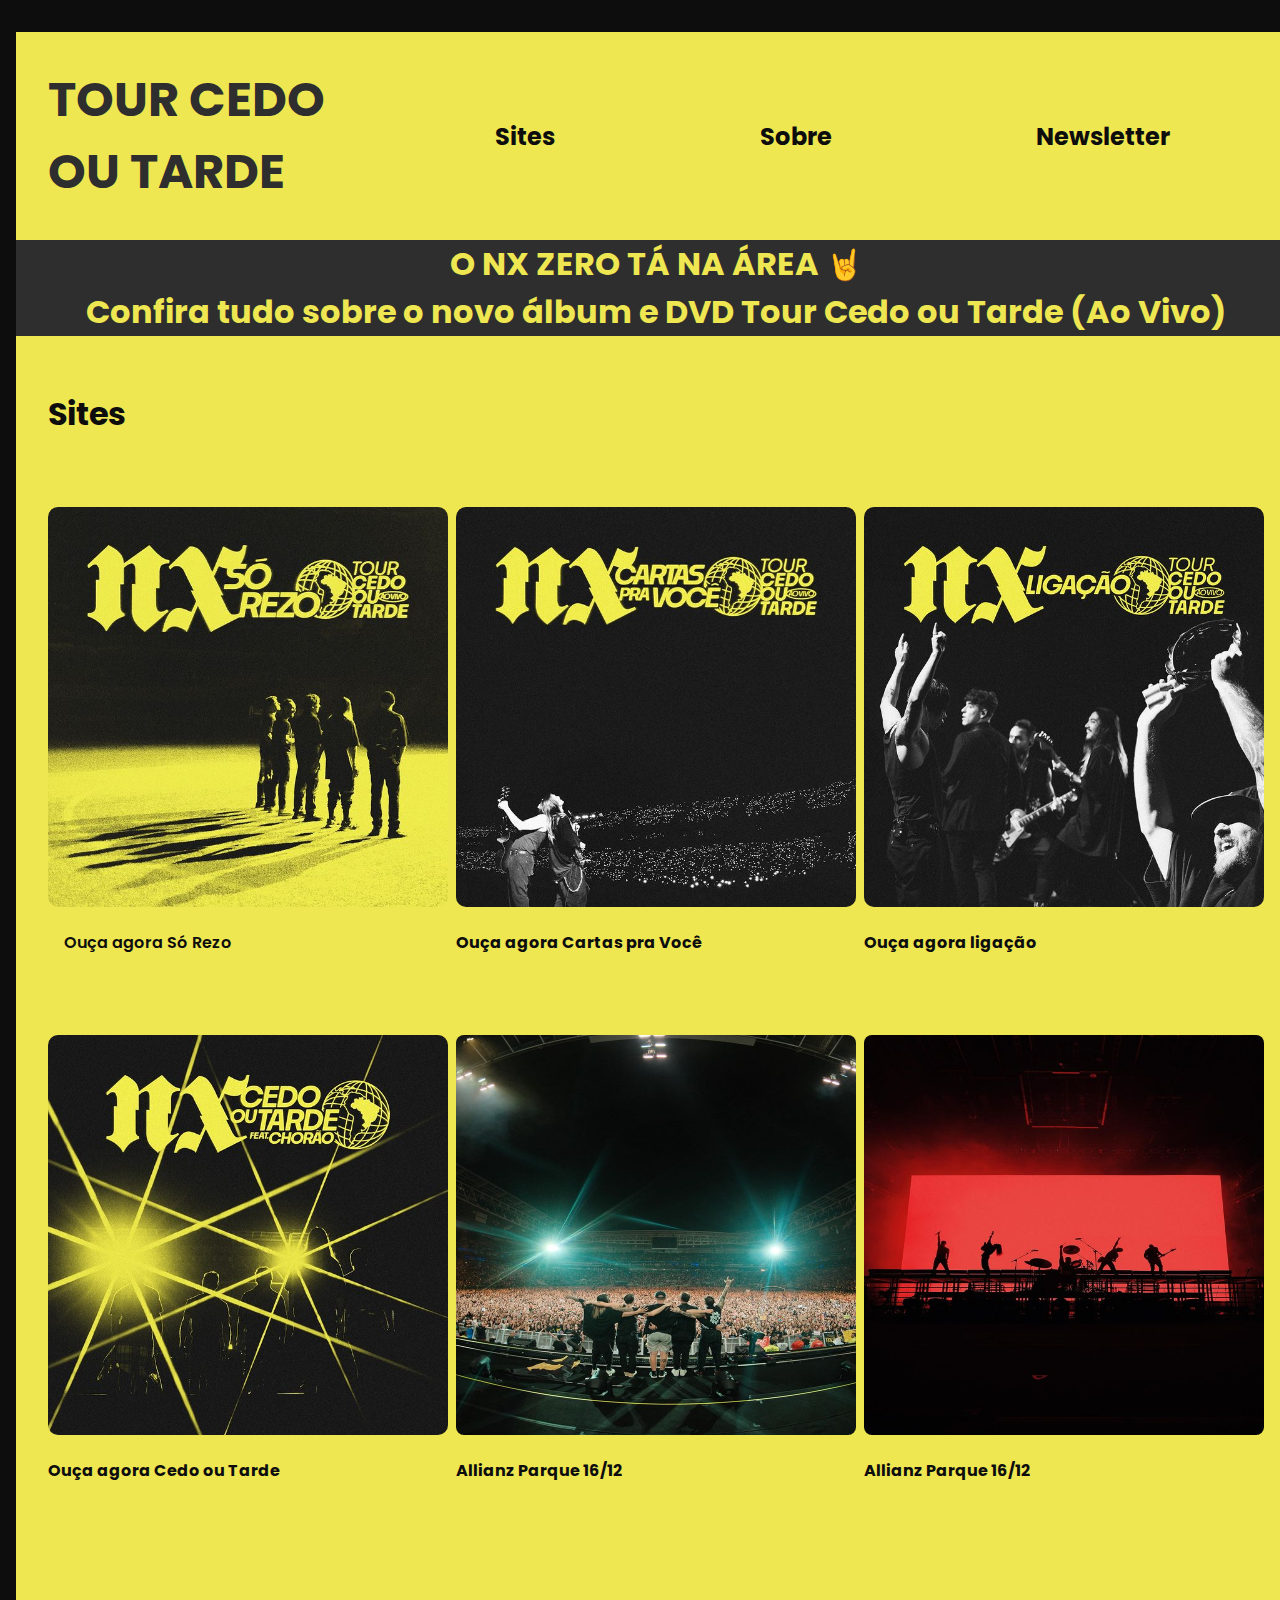
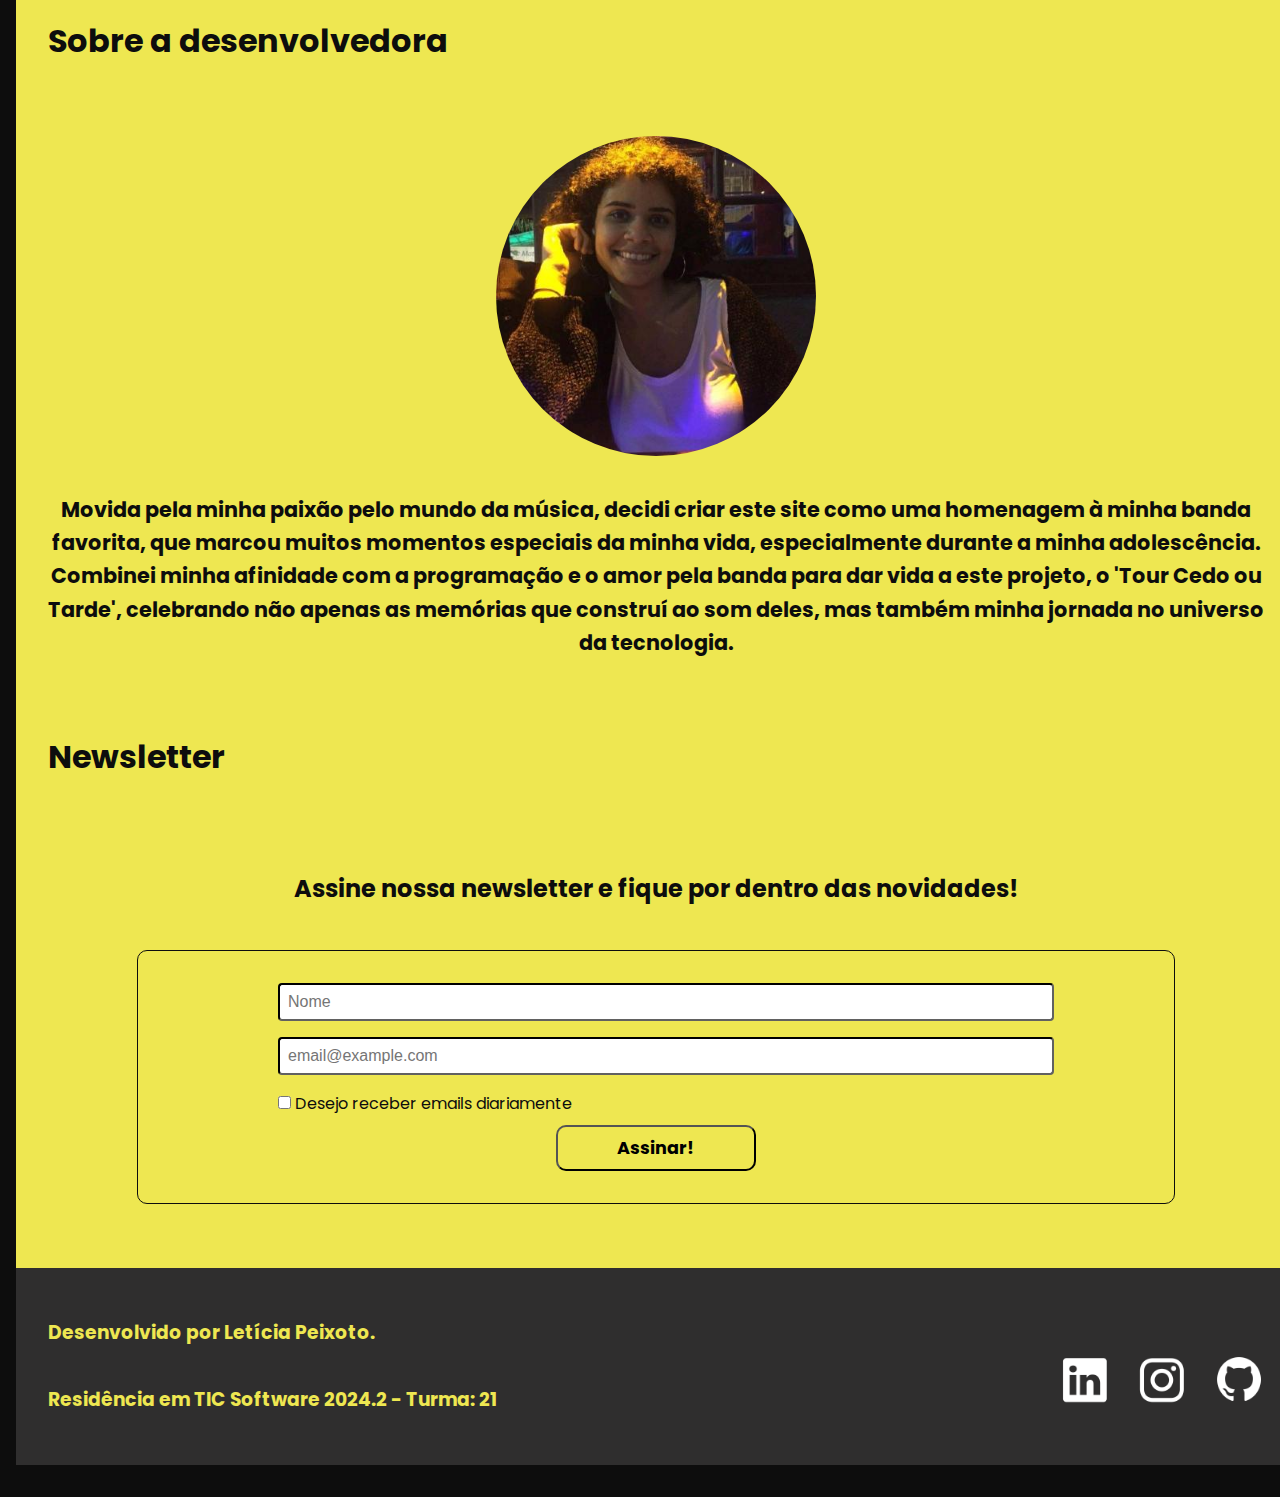
<file: P1/index.html>
<!DOCTYPE html>
<html lang="pt-BR">

<head>
    <meta charset="UTF-8">
    <meta name="viewport" content="width=device-width, initial-scale=1.0">
    <title>Tour Cedo ou Tarde</title>
    <link rel="stylesheet" href="./P1.css">
</head>

<body>
    <div class="container">
        <header class="logotipo">
            <div class="logotour">
                <h1>
                    TOUR CEDO OU TARDE
                </h1>
            </div>
            <div class="topo-direita">
                <div class="topo-site">
                    <a href="index.html#sites">
                        <h2>Sites</h2>
                    </a>
                </div>
                <div class="topo-sobre">
                    <a href="index.html#sobre">
                        <h2>Sobre</h2>
                    </a>
                </div>
                <div class="topo-newsletter">
                    <a href="index.html#newsletter">
                        <h2>Newsletter</h2>
                    </a>
                </div>
            </div>
        </header>

        <div class="menu">
            <div class="t1">
                <p1> O NX ZERO TÁ NA ÁREA <span style='font-size:30px;'>&#129304;</span></p1>
            </div>
            <div class="t2">
                <p2>Confira tudo sobre o novo álbum e DVD Tour Cedo ou Tarde (Ao Vivo)</p2>
            </div>
        </div>

        <div class="conteudo">
            <div class="sites">
                <h1>Sites</h1>
            </div>
            <section id="sites">
                <div class="musicas-superior">
                    <div class="sorezo">
                        <a href="https://www.youtube.com/watch?v=e47B9RiWv0s" target="_blank">
                        
                            <img src="./assets/sorezo.jpg" alt="Imagem promocional da banda NX com os membros em silhueta e o título 'Só Rezo Tour Cedo Ou Tarde Ao Vivo' em amarelo.">
                            <p>Ouça agora Só Rezo</p>
                        </a>
                    </div>
                    <div class="cartaspravc">
                        <a href="https://www.youtube.com/watch?v=7kddH3NZuuw" target="_blank">
                            <img src="./assets/cartaspravc.jpg" alt="Imagem promocional da banda NX com dois músicos tocando em frente a um grande público e o título 'Cartas pra Você Tour Cedo ou Tarde Ao Vivo' em amarelo.">
                        <p>Ouça agora Cartas pra Você</p>
                        </a>
                    </div>
                    <div class="ligacao">
                        <a href="https://www.youtube.com/watch?v=dAbVp9AIc1E" target="_blank">
                            <img src="./assets/ligacao.jpg" alt="Imagem promocional da banda NX com os membros em silhueta e o título 'Só Rezo Tour Cedo Ou Tarde Ao Vivo' em amarelo.">
                            <p>Ouça agora ligação</p>
                        </a>
                    </div>
                </div>
                <div class="musicas-inferior">
                    <div class="cedooutarde">
                        <a href="https://www.youtube.com/watch?v=JX2oZkJyX_U" target="_blank">
                            <img src="./assets/cedooutarde.jpg" alt="Imagem promocional da banda NX com os membros em silhueta e luzes amarelas ao fundo, acompanhada do título 'Cedo ou Tarde feat. Chorão' em amarelo.">
                            <p>Ouça agora Cedo ou Tarde</p>
                        </a>
                    </div>
                    <div class="allianz1">
                        <a href="https://www.instagram.com/p/C9LUPmdOSjm/" target="_blank">
                            <img src="./assets/allianz1.jpg" alt="Banda de costas no palco, olhando para uma grande multidão em um estádio iluminado à noite">
                            <p>Allianz Parque 16/12 </p>
                        </a>
                    </div>
                    <div class="allianz2">
                        <a href="https://www.instagram.com/p/C07_oUstL6W/" target="_blank">
                            <img src="./assets/allianz2.jpg" alt="Banda no palco em silhueta contra um fundo vermelho brilhante, com integrantes levantando os braços e instrumentos.">
                            <p>Allianz Parque 16/12 </p>
                        </a>                   
                    </div>
                </div>
            </section>
            <div class="sobre">
                <h1>Sobre a desenvolvedora</h1>
            </div>
            <section id="sobre">
                <div class="conteudo-sobre">
                    <img src="./assets/me.jpg" alt="Foto da Desenvolvedora" class="minha-foto">
                    <p>
                        Movida pela minha paixão pelo mundo da música, decidi criar este site como uma homenagem à minha banda favorita, que marcou muitos momentos especiais da minha vida, especialmente durante a minha adolescência.
                        Combinei minha afinidade com a programação e o amor pela banda para dar vida a este projeto, o 'Tour Cedo ou Tarde', celebrando não apenas as memórias que construí ao som deles, mas também minha jornada no universo da tecnologia.
                    </p>
                </div>
            </section>
            <div class="newsletter">
                <h1>Newsletter</h1>
            </div>
            <section id="newsletter">
                <h2>Assine nossa newsletter e fique por dentro das novidades!</h2>
                <form action="#">
                    <div class="formulario-superior">
                        <input type="text" id="name" name="name" placeholder="Nome">
                        <input type="email" id="email" name="email" placeholder="email@example.com">
                        <label>
                            <input type="checkbox" name="Desejo receber emails diariamente"
                                value="Desejo receber emails diariamente">
                            Desejo receber emails diariamente
                        </label>
                    </div>
                    <button type="submit">Assinar!</button>
                    <a href="P1.html#newsletter">
                </form>
            </section>
        </div>

        <footer class="rodape">
            <div class="rodape-esquerda">
                <h3>Desenvolvido por Letícia Peixoto.</h3>
                <h3>Residência em TIC Software 2024.2 - Turma: 21</h3>
            </div>
            <div class="rodape-direita">
                <div class="linkedin">
                    <a href="https://www.linkedin.com/in/leticiapeixotol/" target="_blank">
                        <img src="./assets/linkedin.png"
                            alt="Ícone do Linkedin.">
                    </a>
                </div>
                <div class="instagram">
                    <a href="https://www.instagram.com/leticiapzs" target="_blank">
                        <img src="./assets/instagram.png" alt="Ícone do Instagram.">
                    </a>
                </div>
                <div class="github">
                    <a href="https://github.com/leticiapzs" target="_blank">
                        <img src="./assets/github.png" alt="Ícone do GitHub.">
                    </a>
                </div>
            </div>
        </footer>
    </div>
</body>

</html>
</file>
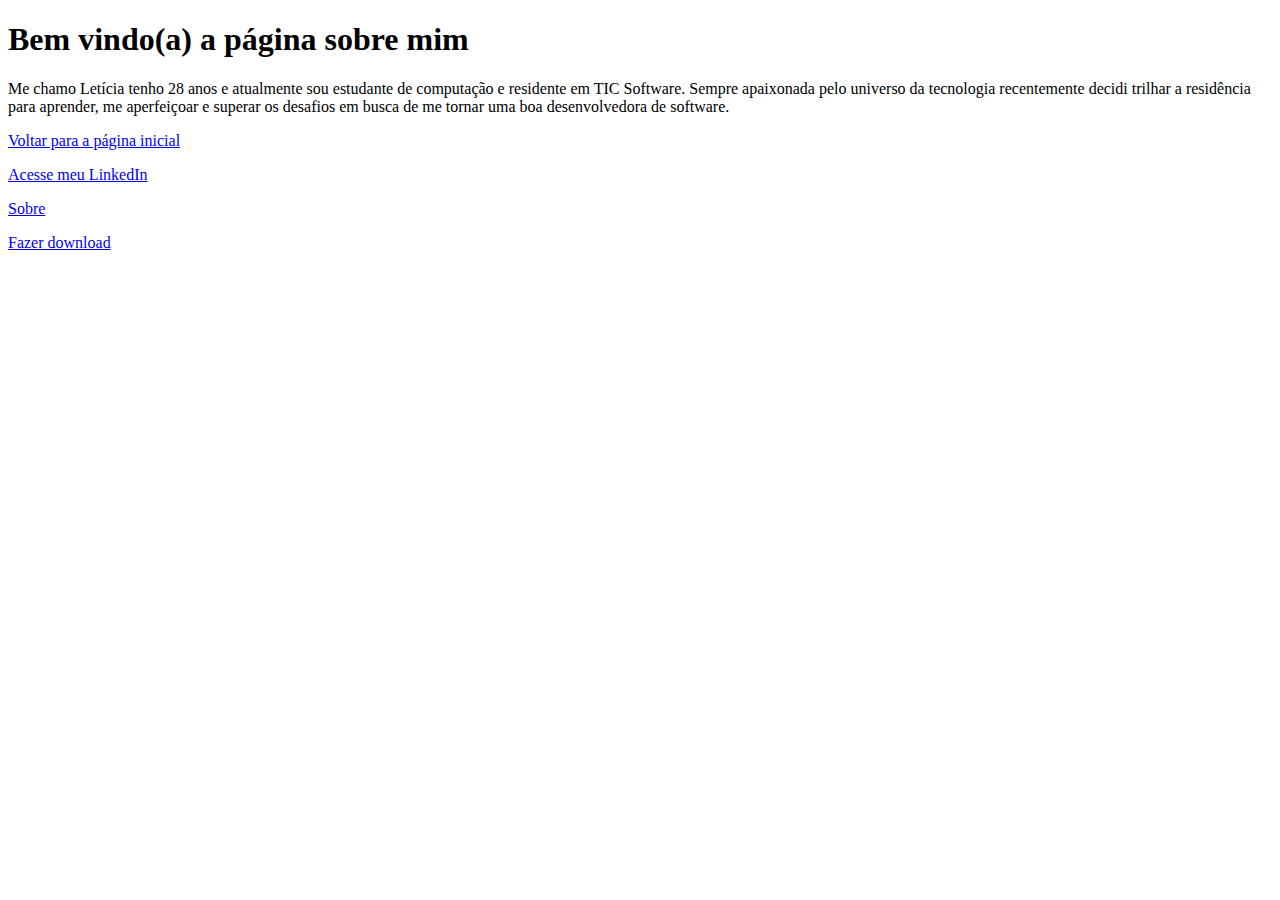
<file: aula02/links/index.html>
<!DOCTYPE html>
<html lang="pt-BR">
<head>
    <meta charset="UTF-8">
    <meta name="viewport" content="width=device-width, initial-scale=1.0">
    <title>Sobre Mim</title>
</head>
<body>
    <h1>Bem vindo(a) a página sobre mim</h1>
    <p>
       Me chamo Letícia tenho 28 anos e atualmente sou estudante de computação e residente em TIC Software.
    Sempre apaixonada pelo universo da tecnologia recentemente decidi trilhar a residência para aprender, me aperfeiçoar e superar os desafios em busca de me tornar uma boa desenvolvedora de software.  
    </p>

    <p>
      <a href="index.html">Voltar para a página inicial</a>  
    </p>

    <!--LINK PARA SITE EXTERNO-->
    <p>
        <a href="https://www.linkedin.com/in/leticiapeixotol/" target="_blank">Acesse meu LinkedIn</a>
    </p>

    <!--LINK INTERNO-->
    <p>
        <a href="about.html">Sobre</a>
    </p>

    <!--LINK DOWNLOAD-->
    <p>
        <a href="Download.txt" download="Download.txt">Fazer download</a>
    </p>
</body>
</html>
</file>
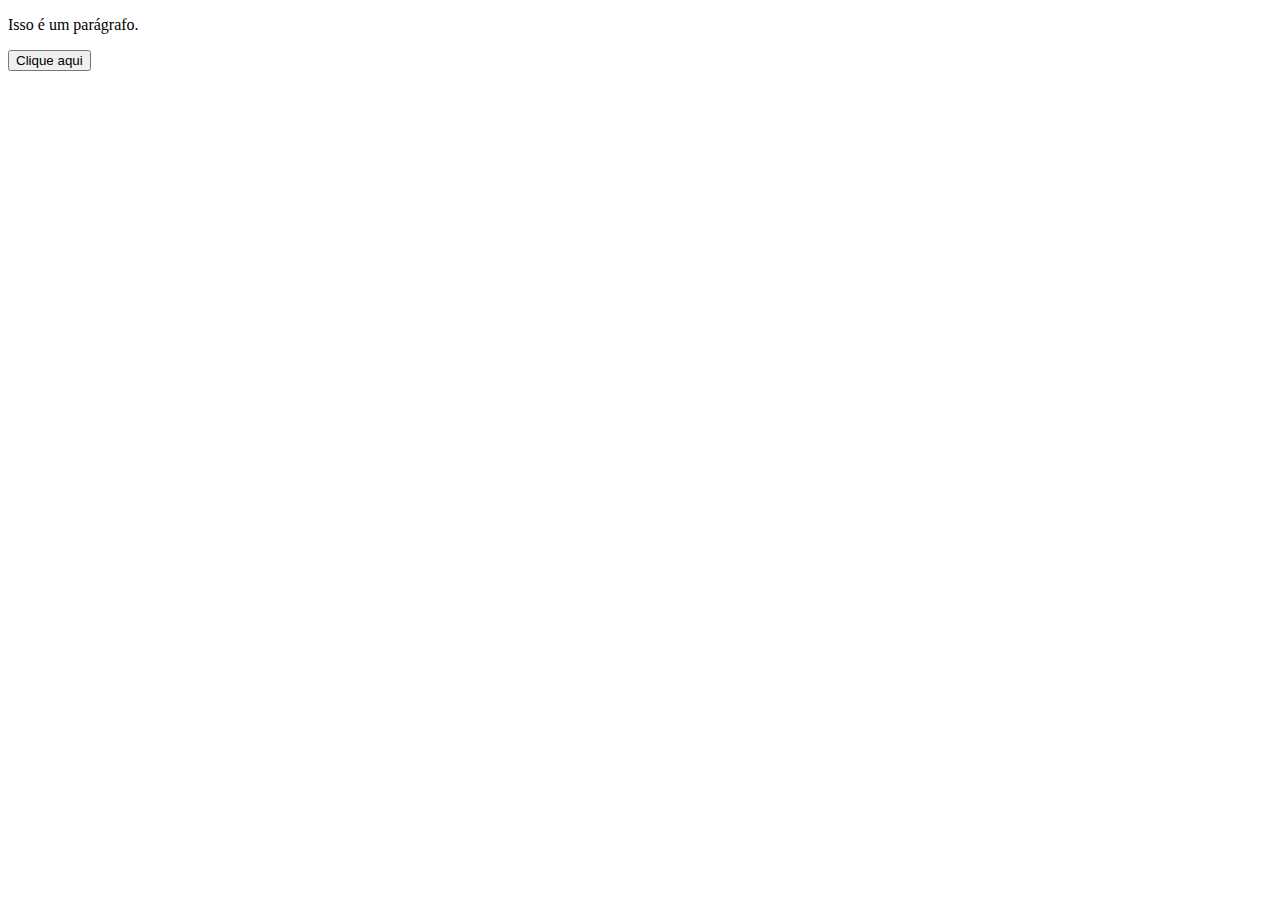
<file: aula04/1/index.html>
<!DOCTYPE html>
<html lang="pt-br">
<head>
    <meta charset="UTF-8">
    <meta name="viewport" content="width=device-width, initial-scale=1.0">
    <title>Alterar Texto</title>
</head>
<body>
    <p id="meuParagrafo">Isso é um parágrafo.</p>
    <button onclick="alterarTexto()">Clique aqui</button>

   
    <script src="script.js"></script>
</body>
</html>
</file>
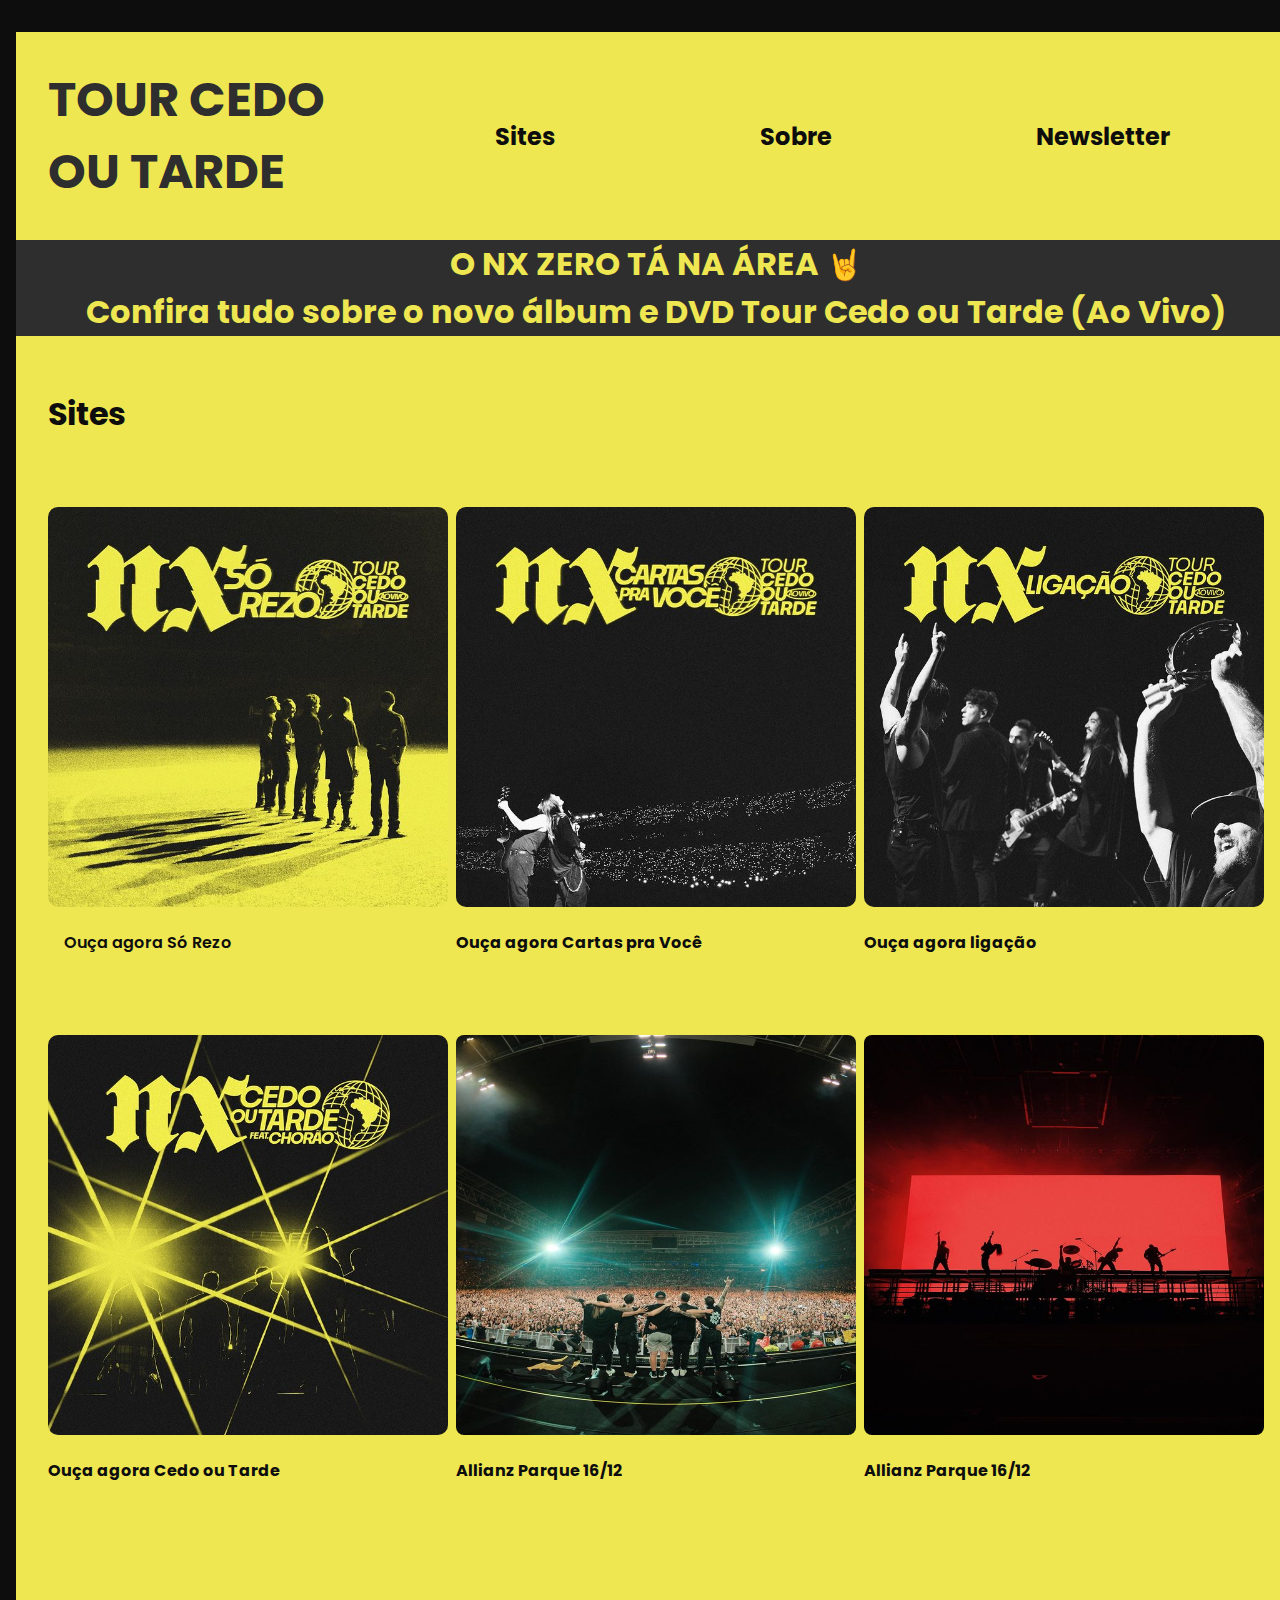
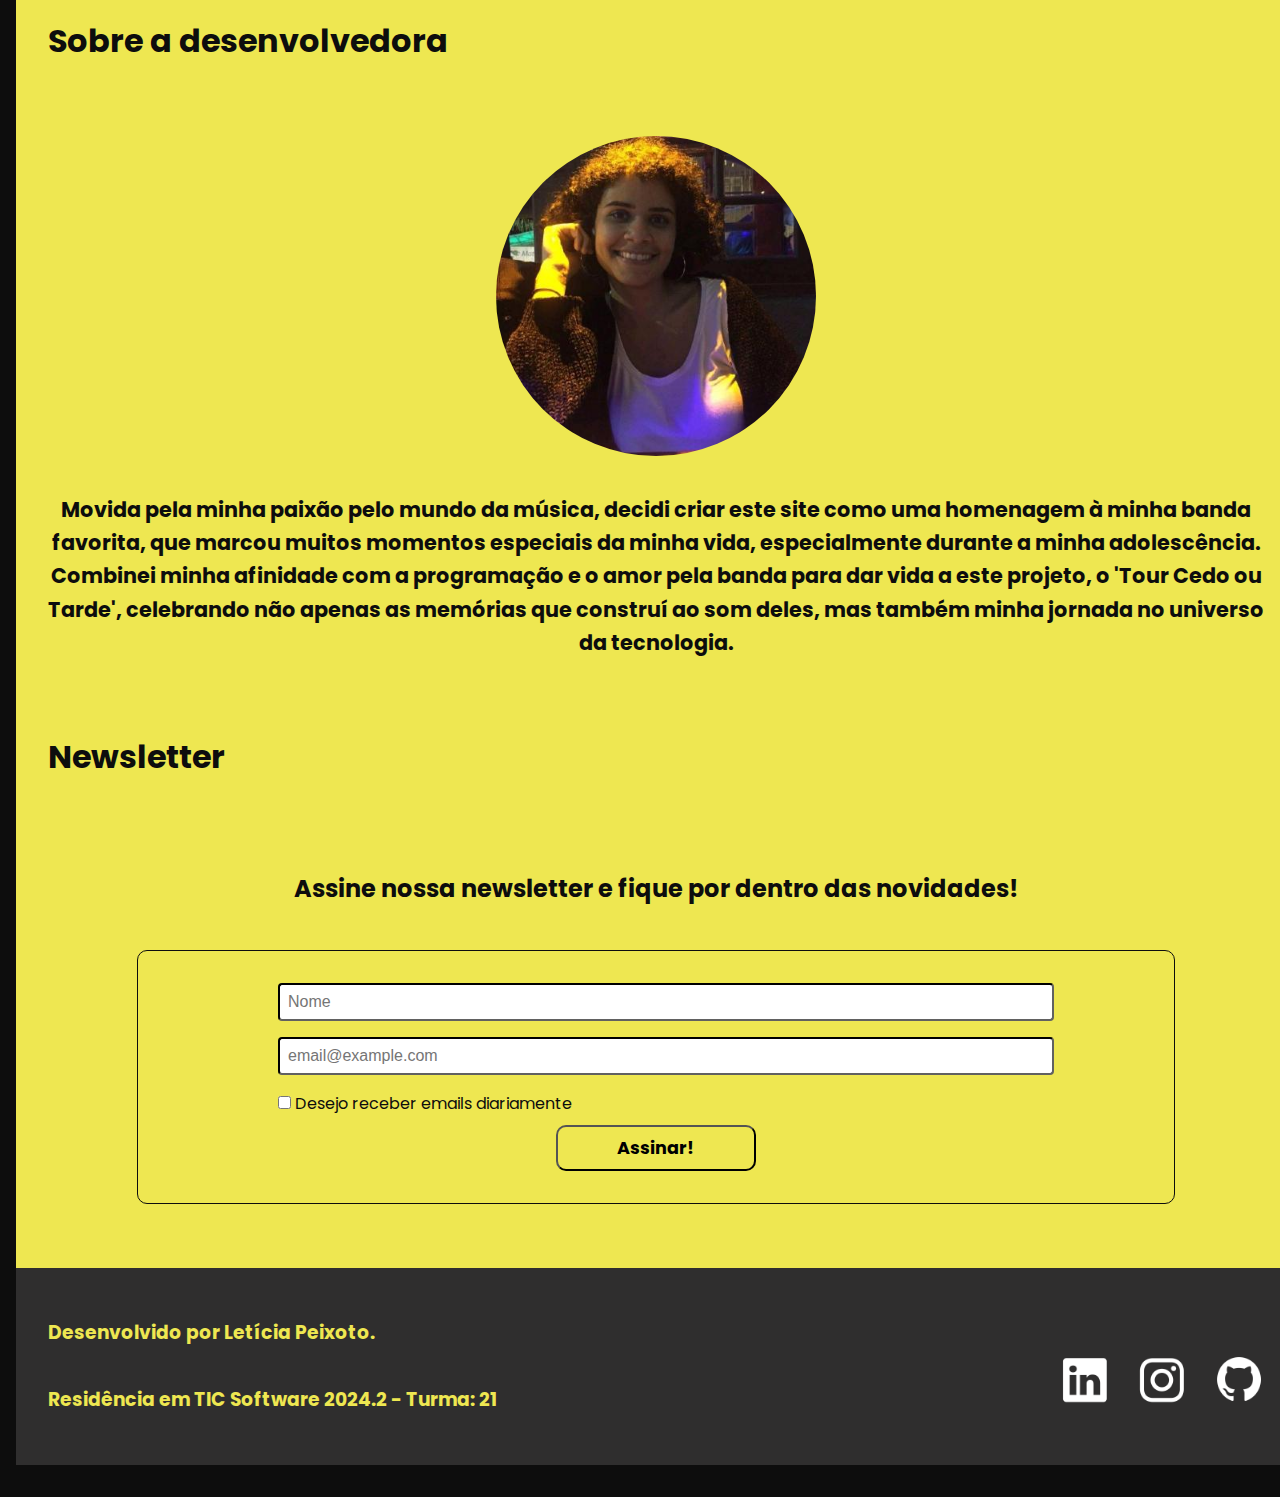
<file: P1/P1.html>
<!DOCTYPE html>
<html lang="pt-BR">

<head>
    <meta charset="UTF-8">
    <meta name="viewport" content="width=device-width, initial-scale=1.0">
    <title>Tour Cedo ou Tarde</title>
    <link rel="stylesheet" href="./P1.css">
</head>

<body>
    <div class="container">
        <header class="logotipo">
            <div class="logotour">
                <h1>
                    TOUR CEDO OU TARDE
                </h1>
            </div>
            <div class="topo-direita">
                <div class="topo-site">
                    <a href="P1.html#sites">
                        <h2>Sites</h2>
                    </a>
                </div>
                <div class="topo-sobre">
                    <a href="P1.html#sobre">
                        <h2>Sobre</h2>
                    </a>
                </div>
                <div class="topo-newsletter">
                    <a href="P1.html#newsletter">
                        <h2>Newsletter</h2>
                    </a>
                </div>
            </div>
        </header>

        <div class="menu">
            <div class="t1">
                <p1> O NX ZERO TÁ NA ÁREA <span style='font-size:30px;'>&#129304;</span></p1>
            </div>
            <div class="t2">
                <p2>Confira tudo sobre o novo álbum e DVD Tour Cedo ou Tarde (Ao Vivo)</p2>
            </div>
        </div>

        <div class="conteudo">
            <div class="sites">
                <h1>Sites</h1>
            </div>
            <section id="sites">
                <div class="musicas-superior">
                    <div class="sorezo">
                        <a href="https://www.youtube.com/watch?v=e47B9RiWv0s" target="_blank">
                        
                            <img src="./assets/sorezo.jpg" alt="Imagem promocional da banda NX com os membros em silhueta e o título 'Só Rezo Tour Cedo Ou Tarde Ao Vivo' em amarelo.">
                            <p>Ouça agora Só Rezo</p>
                        </a>
                    </div>
                    <div class="cartaspravc">
                        <a href="https://www.youtube.com/watch?v=7kddH3NZuuw" target="_blank">
                            <img src="./assets/cartaspravc.jpg" alt="Imagem promocional da banda NX com dois músicos tocando em frente a um grande público e o título 'Cartas pra Você Tour Cedo ou Tarde Ao Vivo' em amarelo.">
                        <p>Ouça agora Cartas pra Você</p>
                        </a>
                    </div>
                    <div class="ligacao">
                        <a href="https://www.youtube.com/watch?v=dAbVp9AIc1E" target="_blank">
                            <img src="./assets/ligacao.jpg" alt="Imagem promocional da banda NX com os membros em silhueta e o título 'Só Rezo Tour Cedo Ou Tarde Ao Vivo' em amarelo.">
                            <p>Ouça agora ligação</p>
                        </a>
                    </div>
                </div>
                <div class="musicas-inferior">
                    <div class="cedooutarde">
                        <a href="https://www.youtube.com/watch?v=JX2oZkJyX_U" target="_blank">
                            <img src="./assets/cedooutarde.jpg" alt="Imagem promocional da banda NX com os membros em silhueta e luzes amarelas ao fundo, acompanhada do título 'Cedo ou Tarde feat. Chorão' em amarelo.">
                            <p>Ouça agora Cedo ou Tarde</p>
                        </a>
                    </div>
                    <div class="allianz1">
                        <a href="https://www.instagram.com/p/C9LUPmdOSjm/" target="_blank">
                            <img src="./assets/allianz1.jpg" alt="Banda de costas no palco, olhando para uma grande multidão em um estádio iluminado à noite">
                            <p>Allianz Parque 16/12 </p>
                        </a>
                    </div>
                    <div class="allianz2">
                        <a href="https://www.instagram.com/p/C07_oUstL6W/" target="_blank">
                            <img src="./assets/allianz2.jpg" alt="Banda no palco em silhueta contra um fundo vermelho brilhante, com integrantes levantando os braços e instrumentos.">
                            <p>Allianz Parque 16/12 </p>
                        </a>                   
                    </div>
                </div>
            </section>
            <div class="sobre">
                <h1>Sobre a desenvolvedora</h1>
            </div>
            <section id="sobre">
                <div class="conteudo-sobre">
                    <img src="./assets/me.jpg" alt="Foto da Desenvolvedora" class="minha-foto">
                    <p>
                        Movida pela minha paixão pelo mundo da música, decidi criar este site como uma homenagem à minha banda favorita, que marcou muitos momentos especiais da minha vida, especialmente durante a minha adolescência.
                        Combinei minha afinidade com a programação e o amor pela banda para dar vida a este projeto, o 'Tour Cedo ou Tarde', celebrando não apenas as memórias que construí ao som deles, mas também minha jornada no universo da tecnologia.
                    </p>
                </div>
            </section>
            <div class="newsletter">
                <h1>Newsletter</h1>
            </div>
            <section id="newsletter">
                <h2>Assine nossa newsletter e fique por dentro das novidades!</h2>
                <form action="#">
                    <div class="formulario-superior">
                        <input type="text" id="name" name="name" placeholder="Nome">
                        <input type="email" id="email" name="email" placeholder="email@example.com">
                        <label>
                            <input type="checkbox" name="Desejo receber emails diariamente"
                                value="Desejo receber emails diariamente">
                            Desejo receber emails diariamente
                        </label>
                    </div>
                    <button type="submit">Assinar!</button>
                    <a href="P1.html#newsletter">
                </form>
            </section>
        </div>

        <footer class="rodape">
            <div class="rodape-esquerda">
                <h3>Desenvolvido por Letícia Peixoto.</h3>
                <h3>Residência em TIC Software 2024.2 - Turma: 21</h3>
            </div>
            <div class="rodape-direita">
                <div class="linkedin">
                    <a href="https://www.linkedin.com/in/leticiapeixotol/" target="_blank">
                        <img src="./assets/linkedin.png"
                            alt="Ícone do Linkedin.">
                    </a>
                </div>
                <div class="instagram">
                    <a href="https://www.instagram.com/leticiapzs" target="_blank">
                        <img src="./assets/instagram.png" alt="Ícone do Instagram.">
                    </a>
                </div>
                <div class="github">
                    <a href="https://github.com/leticiapzs" target="_blank">
                        <img src="./assets/github.png" alt="Ícone do GitHub.">
                    </a>
                </div>
            </div>
        </footer>
    </div>
</body>

</html>
</file>
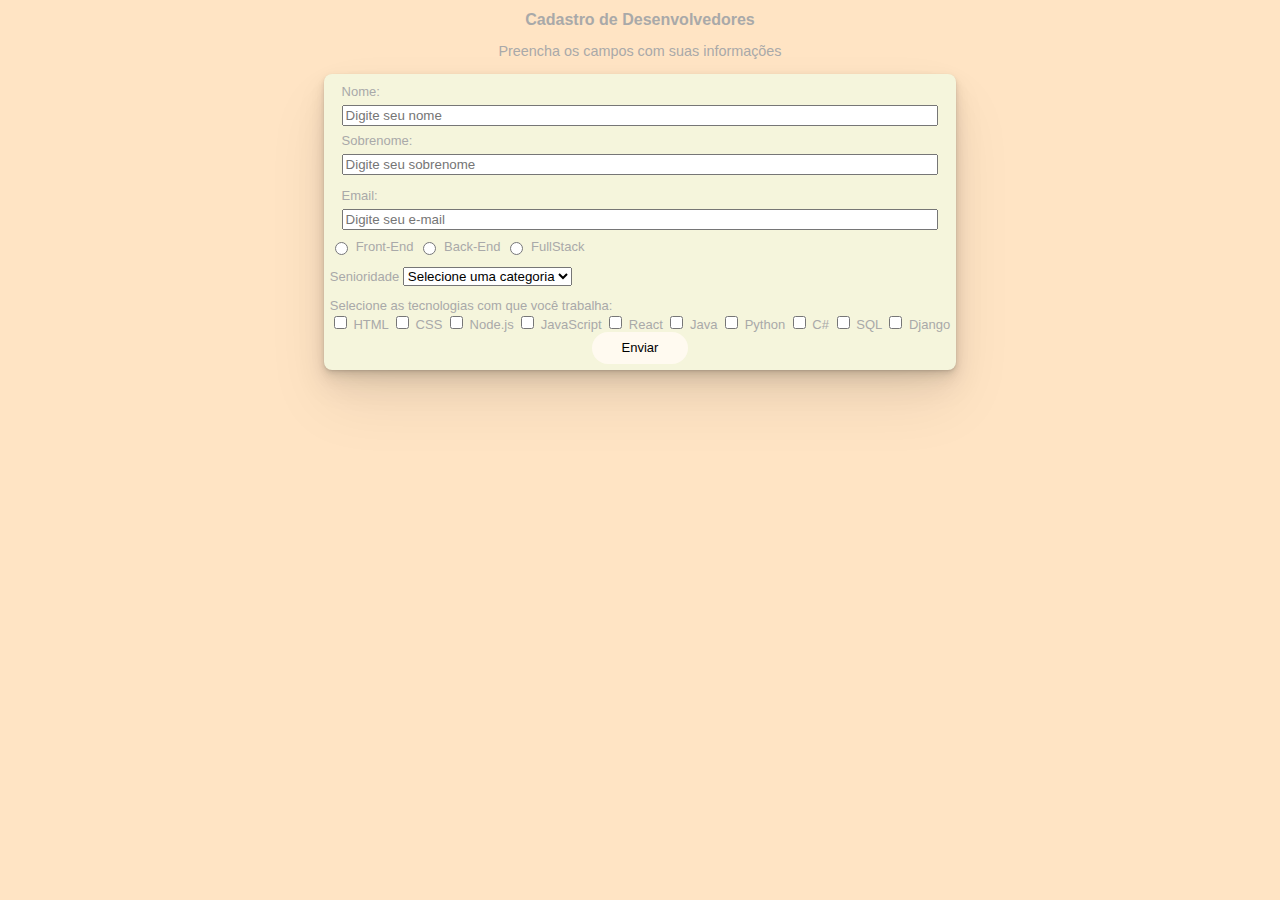
<file: aula02/formulario/formulario.html>
<!DOCTYPE html>
<html lang="pt-BR">
<head>
    <meta charset="UTF-8">
    <meta name="viewport" content="width=device-width, initial-scale=1.0">
    <link rel="stylesheet" href="styles.css"/>
    <title>Formulário</title>
</head>
<body>
    <div class="titulo-pagina">
        <h1>Cadastro de Desenvolvedores</h1>
        <p>Preencha os campos com suas informações</p>
    </div>
    <form>
        <fieldset class="campo-informacoes-pessoais">
            <div class="box-input">
                <label for="">Nome:</label>
                <input type="text" placeholder="Digite seu nome"/>
            </div>
            <div class="box-input">
                <label for="">Sobrenome:</label>
                <input type="text" placeholder="Digite seu sobrenome" />
            </div>
            <div class="box-input"></div>
                <label for="">Email:</label>
                <input type="text" placeholder="Digite seu e-mail" />
            </div>
        </fieldset>
        <div class="stack">
            <label class="campo-stack" for="stack">
                <input type="radio" value="front-end" name="stack" /> Front-End
                <input type="radio" value="back-end" name="stack" /> Back-End
                <input type="radio" value="fullstack" name="stack" /> FullStack    
            </label>
        </div>
        <div class="campo-senioridade">
            <label>Senioridade</label>
            <select name="senioridade" id="senioridade">
                <option selected disabled value="">Selecione uma categoria</option>
                <option value="junior">Junior</option>
                <option value="pleno">Pleno</option>
                <option value="senior">Senior</option>
            </select>
        </div>
        <div class="checkbox">
            <label>Selecione as tecnologias com que você trabalha:</label>
            <label for="tecnologia1">
                <input
                    type="checkbox"
                    id="tecnologia"
                    name="tecnologia1"
                    value="html"
                />
                HTML
                <input
                    type="checkbox"
                    id="tecnologia"
                    name="tecnologia2"
                    value="css"
                />
                CSS
                <input
                    type="checkbox"
                    id="tecnologia"
                    name="tecnologia3"
                    value="nodejs"
                />
                Node.js
                <input
                    type="checkbox"
                    id="tecnologia"
                    name="tecnologia4"
                    value="javascript"
                />
                JavaScript
                <input
                    type="checkbox"
                    id="tecnologia"
                    name="tecnologia5"
                    value="react"
                />
                React
                <input
                    type="checkbox"
                    id="tecnologia"
                    name="tecnologia6"
                    value="java"
                />
                Java
                <input
                    type="checkbox"
                    id="tecnologia"
                    name="tecnologia7"
                    value="python"
                />
                Python
                <input
                    type="checkbox"
                    id="tecnologia"
                    name="tecnologia8"
                    value="csharp"
                />
                C#
                <input
                    type="checkbox"
                    id="tecnologia"
                    name="tecnologia9"
                    value="SQL"
                />
                SQL
                <input
                    type="checkbox"
                    id="tecnologia"
                    name="tecnologia10"
                    value="Django"
                />
                Django
            </label>       
        </div>
        <div class="container-botao">
            <button>Enviar</button>
        </div>
    </form>
</body>
</html>
</file>
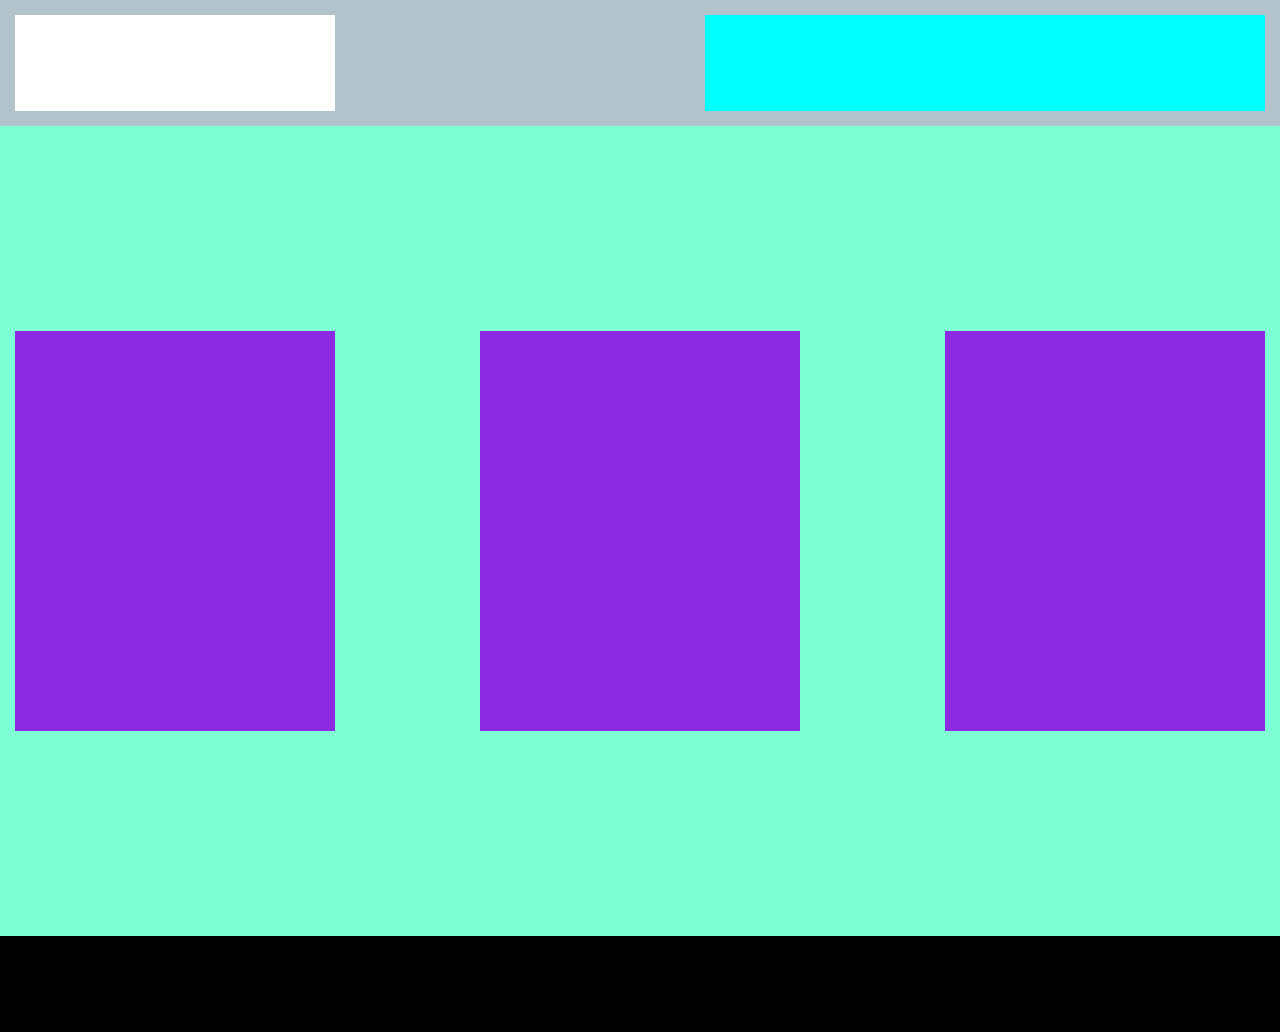
<file: aula02/layout/layout1.html>
<!DOCTYPE html>
<html lang="pt-BR">
  <head>
    <meta charset="UTF-8" />
    <meta name="viewport" content="width=device-width, initial-scale=1.0" />
    <link rel="stylesheet" href="styles.css" />
    <title>Layout 1 </title>
  </head>
  <body>
    <div class="container-geral">
      <header class="cabecalho">
        <div class="top-right"></div>
        <div class="top-left"></div>
      </header>
      <div class="main-content">
        <div class="conteudo"></div>
        <div class="conteudo"></div>
        <div class="conteudo"></div>
      </div>
      <footer class="rodape"> <p>Rodapé</p></footer>
    </div>
  </body>
</html>
</file>
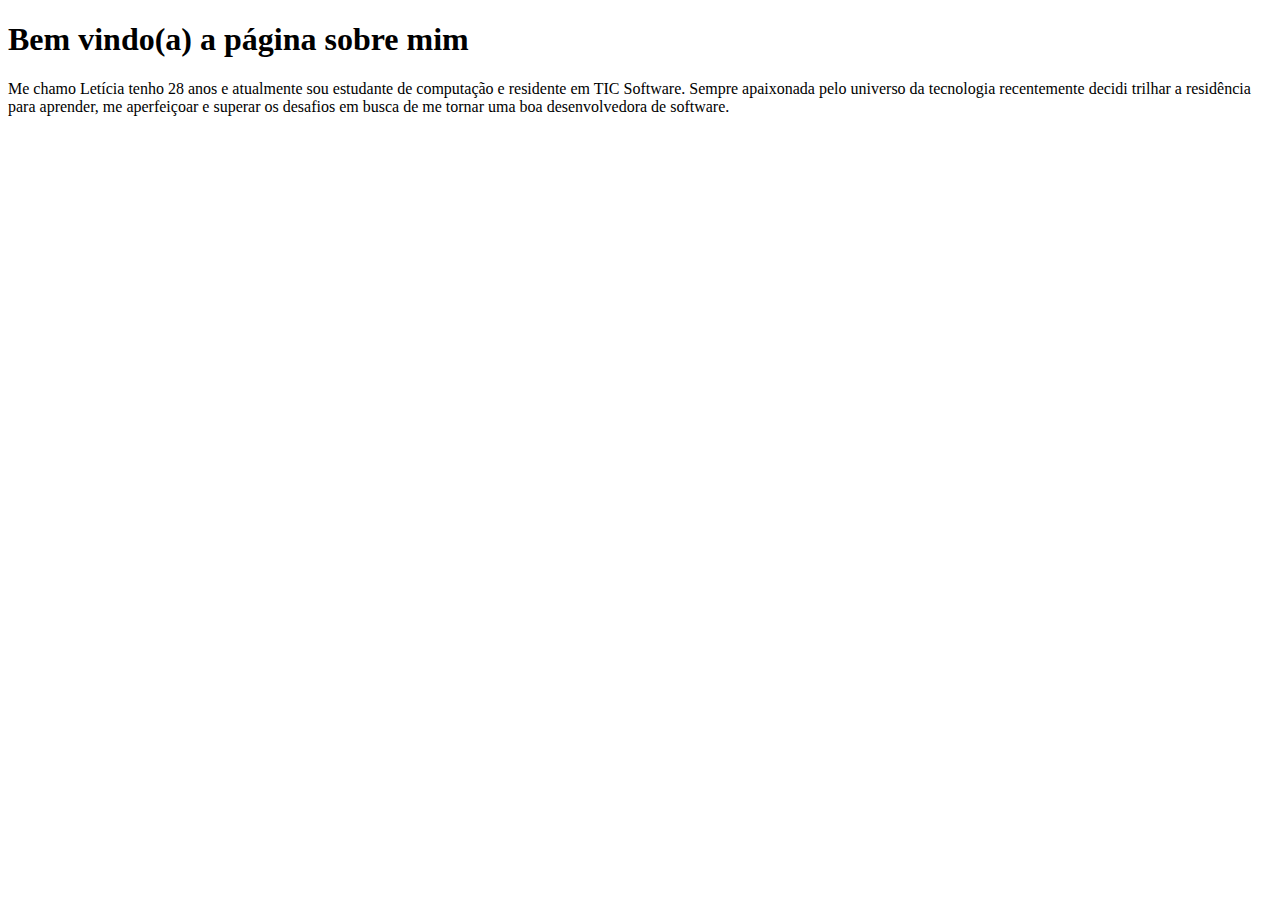
<file: aula02/links/about.html>
<!DOCTYPE html>
<html lang="pt-BR">
<head>
    <meta charset="UTF-8">
    <meta name="viewport" content="width=device-width, initial-scale=1.0">
    <title>Sobre Mim</title>
</head>
<body>
    <h1>Bem vindo(a) a página sobre mim</h1>
    <p>
       Me chamo Letícia tenho 28 anos e atualmente sou estudante de computação e residente em TIC Software.
    Sempre apaixonada pelo universo da tecnologia recentemente decidi trilhar a residência para aprender, me aperfeiçoar e superar os desafios em busca de me tornar uma boa desenvolvedora de software.  
    </p>
</file>
<file: P1/P1.css>
@import url('https://fonts.googleapis.com/css2?family=Poppins:wght@100;400;500;700&display=swap');

body {
    margin: 0;
    padding: 0;
    background-color: #0D0D0D;
    font-family: "Poppins";
}

a {
    font-size: 1rem; 
    color: #2F2E2E;
    font-weight: bold;
    text-decoration: none;
    color: inherit;
}

.container {
    background-color: #0D0D0D;
    display: flex;
    flex-direction: column;
    width: 100%;
    justify-content: space-between;
    align-items: center;
    padding: 2rem 1rem; 
}

.logotipo {
    background-color: #EEE751;
    font-size: 2rem; 
    font-weight: bold;
    height: auto; 
    width: 100%;
    display: flex;
    align-items: center;
    justify-content: space-between;
    color: #0D0D0D;
}

.logotour {
    padding-left: 2rem;
    color: #2F2E2E;
    font-size: 1.5rem; 
    font-weight: bold;
    display: flex;
    align-items: center;
}

.topo-direita {
    width: 100%; 
    padding-right: 2rem;
    display: flex;
    align-items: center;
    justify-content: space-around; 
    gap: 1rem; 
}

.menu {
    background-color: #2F2E2E;
    height: auto; 
    width: 100%;
    display: flex;
    flex-direction: column;
    justify-content: center;
    align-items: center;
    color: #EEE751;
    text-align: center;
    font-weight: bold;
    font-size: 2rem; 
}

.p1 {
    margin-top: 3rem;
}

.p2 {
    width: 80%; 
    display: flex;
    justify-content: center;
    align-items: center;
    text-align: center;
    line-height: 1.6;
}

.conteudo {
    background-color: #EEE751;
    padding: 2rem;
    color: #0D0D0D;
}

.sites {
    border-bottom: 1rem solid #EEE751;
}

#sites {
    padding: 2rem 0; 
}

.musicas-superior, .musicas-inferior {
    display: flex;
    flex-wrap: wrap; 
    justify-content: space-between;
    margin-bottom: 4rem;
}

.sorezo img, .cartaspravc img, .ligacao img, .cedooutarde img {
    width: 100%; 
    max-width: 400px; 
    height: auto; 
    border-radius: 10px;
}

.allianz1 img {
    width: 400px;
    height: 400px;
    border-radius: 8px;
}

.allianz2 img {
    width: 400px;
    height: 400px;
    border-radius: 8px;
}


.sorezo p {
    margin: 1rem;
    font-size: 1rem; 
    font-weight: 550;
}

.sobre {
    border-bottom: 0.15rem solid #EEE751;
}

#sobre {
    padding: 2rem 0; 
}

.conteudo-sobre {
    display: flex;
    flex-direction: column; 
    align-items: center;
    text-align: center;
    line-height: 1.6;
}

.conteudo-sobre img {
    width: 100%; 
    max-width: 20rem; 
    border-radius: 50rem;
    margin: 1rem 0; 
}

.conteudo-sobre p {
    font-size: 1.3rem;
    font-weight: bold;
}

.newsletter {
    border-bottom: 1rem solid #EEE751;
}

#newsletter {
    padding: 2rem 0; 
    display: flex;
    flex-direction: column;
    justify-content: center;
    align-items: center;
    width: 100%;
    background-color: #EEE751;
}

#newsletter h2 {
    padding-bottom: 1.5rem;
}

form {
    display: flex;
    flex-direction: column;
    justify-content: center;
    align-items: center;
    border: 0.1rem solid #0D0D0D;
    border-radius: 10px;
    width: 80%; 
    padding: 2rem;
}

input[type="text"], input[type="email"] {
    margin-bottom: 1rem;
    padding: 0.5rem;
    border-radius: 4px;
    width: 100%;
    font-size: 1rem; 
    border-color: #0D0D0D;
}

input[type="checkbox"] {
    margin: 0;
    margin-bottom: 1rem;
    font-size: 1.2rem;
}

button {
    width: 100%; 
    max-width: 200px; 
    padding: 0.5rem;
    background: #EEE751;
    transition: background-color 0.2s ease, transform 0.3s ease;
    font-family: "Poppins";
    border-radius: 10px;
    font-size: 1.1rem;
    font-weight: bold;
}

button:hover {
    background: #2F2E2E;
    color: #EEE751;
    transition: scale(1.05);
}

.rodape {
    background-color: #2F2E2E;
    width: 100%;
    display: flex;
    align-items: center;
    justify-content: space-between;
    color: #EEE751;
    font-family: "Poppins";
    flex-wrap: wrap; 
}

.rodape-esquerda {
    padding: 2rem;
    display: flex;
    flex-direction: column;
}

.rodape-direita {
    margin-top: 2rem;
    width: 18%; 
    padding-right: 2rem;
    display: flex;
    align-items: center;
    justify-content: space-between;
}

.linkedin img, .instagram img, .github img {
    width: 50px; 
    height: auto;
}


@media (max-width: 768px) {
    .logotipo {
        flex-direction: column;
        font-size: 1.5rem; 
    }

    .topo-direita {
        flex-direction: column; 
        align-items: center;
    }

    .menu {
        font-size: 1.5rem; 
    }

    .musicas-superior, .musicas-inferior {
        flex-direction: column; 
    }
}
</file>
<file: aula02/formulario/styles.css>
body {
    display: flex;
    flex-direction: column;
    justify-content: center;
    align-items: center;
    margin: auto;
    background-color: bisque;
    color:darkgray;
}

form {
    background-color: beige;
    border-radius: 8px;
    padding: 6px;
    box-shadow: rgba(0, 0, 0, 0.07) 0px 1px 2px, rgba(0, 0, 0, 0.07) 0px 2px 4px, rgba(0, 0, 0, 0.07) 0px 4px 8px, rgba(0, 0, 0, 0.07) 0px 8px 16px, rgba(0, 0, 0, 0.07) 0px 16px 32px, rgba(0, 0, 0, 0.07) 0px 32px 64px;
}

.titulo-pagina {
    text-align: center;
    font-family: Georgia, 'Times New Roman', Times, serif;
}

.titulo-pagina p {
    font-size: 0.9rem;
    font-family: 'Lucida Sans', 'Lucida Sans Regular', 'Lucida Grande', 'Lucida Sans Unicode', Geneva, Verdana, sans-serif;
}

.titulo-pagina h1 {
    font-size: 1rem;
    font-family: 'Lucida Sans', 'Lucida Sans Regular', 'Lucida Grande', 'Lucida Sans Unicode', Geneva, Verdana, sans-serif;
}

.campo-informacoes-pessoais {
    font-family: 'Trebuchet MS', 'Lucida Sans Unicode', 'Lucida Grande', 'Lucida Sans', Arial, sans-serif;
    font-size: small;
    border: none;
    display: flex;
    flex-direction: column;
    gap: 0.4rem;
}

.box-input {
    display: flex;
    flex-direction: column;
    gap: 0.4rem;
}

.campo-stack {
    font-family: 'Trebuchet MS', 'Lucida Sans Unicode', 'Lucida Grande', 'Lucida Sans', Arial, sans-serif;
    font-size: small;
    display: flex;
    gap: 0.3rem;
    margin-bottom: 12px;
}

.campo-senioridade {
    font-family: 'Trebuchet MS', 'Lucida Sans Unicode', 'Lucida Grande', 'Lucida Sans', Arial, sans-serif;
    font-size: small;
    margin-bottom: 12px;
}

.checkbox {
    font-family: 'Trebuchet MS', 'Lucida Sans Unicode', 'Lucida Grande', 'Lucida Sans', Arial, sans-serif;
    font-size: small;
    display: flex;
    flex-direction: column;
}

.container-botao {
    display: flex;
    justify-content: center;
    align-items: center;
    margin: auto;
}

.container-botao button {
    width: 6rem;
    height: 2rem;
    background-color: floralwhite;
    border: none;
    font-size: small;
    color:black;
    border-radius: 20px;
    transition-duration: 2s;
    transition: all;
}

button:hover {
    background-color: antiquewhite;
}
</file>
<file: aula02/layout/styles.css>
* {
    margin: 0;
    padding: 0;
    box-sizing: border-box;
}

body {
    background-color: #b3c3cc;
}

.container {
    display: flex;
    flex-direction: column;
    min-height: 100vh;
    background-color: red;
}

.cabecalho {
    display: flex;
    /* background-color: blue; */
    padding: 15px;
    justify-content: space-between;

}

.top-left {
    width: 35rem;
    height: 6rem;
    background-color: aqua;

}

.top-right {
    width: 20rem;
    height: 6rem;
    background-color: white;

}

.main-content {
    height: 90vh;
    background-color: aquamarine;
    display: flex;
    justify-content: space-between;
    padding: 15px;
    gap: 1rem;
    align-items: center;
}


.conteudo {
    background-color: blueviolet;
    width: 20rem;
    height: 25rem;

}

.rodape{
    height: 6rem;
    background-color: black;
}
</file>
